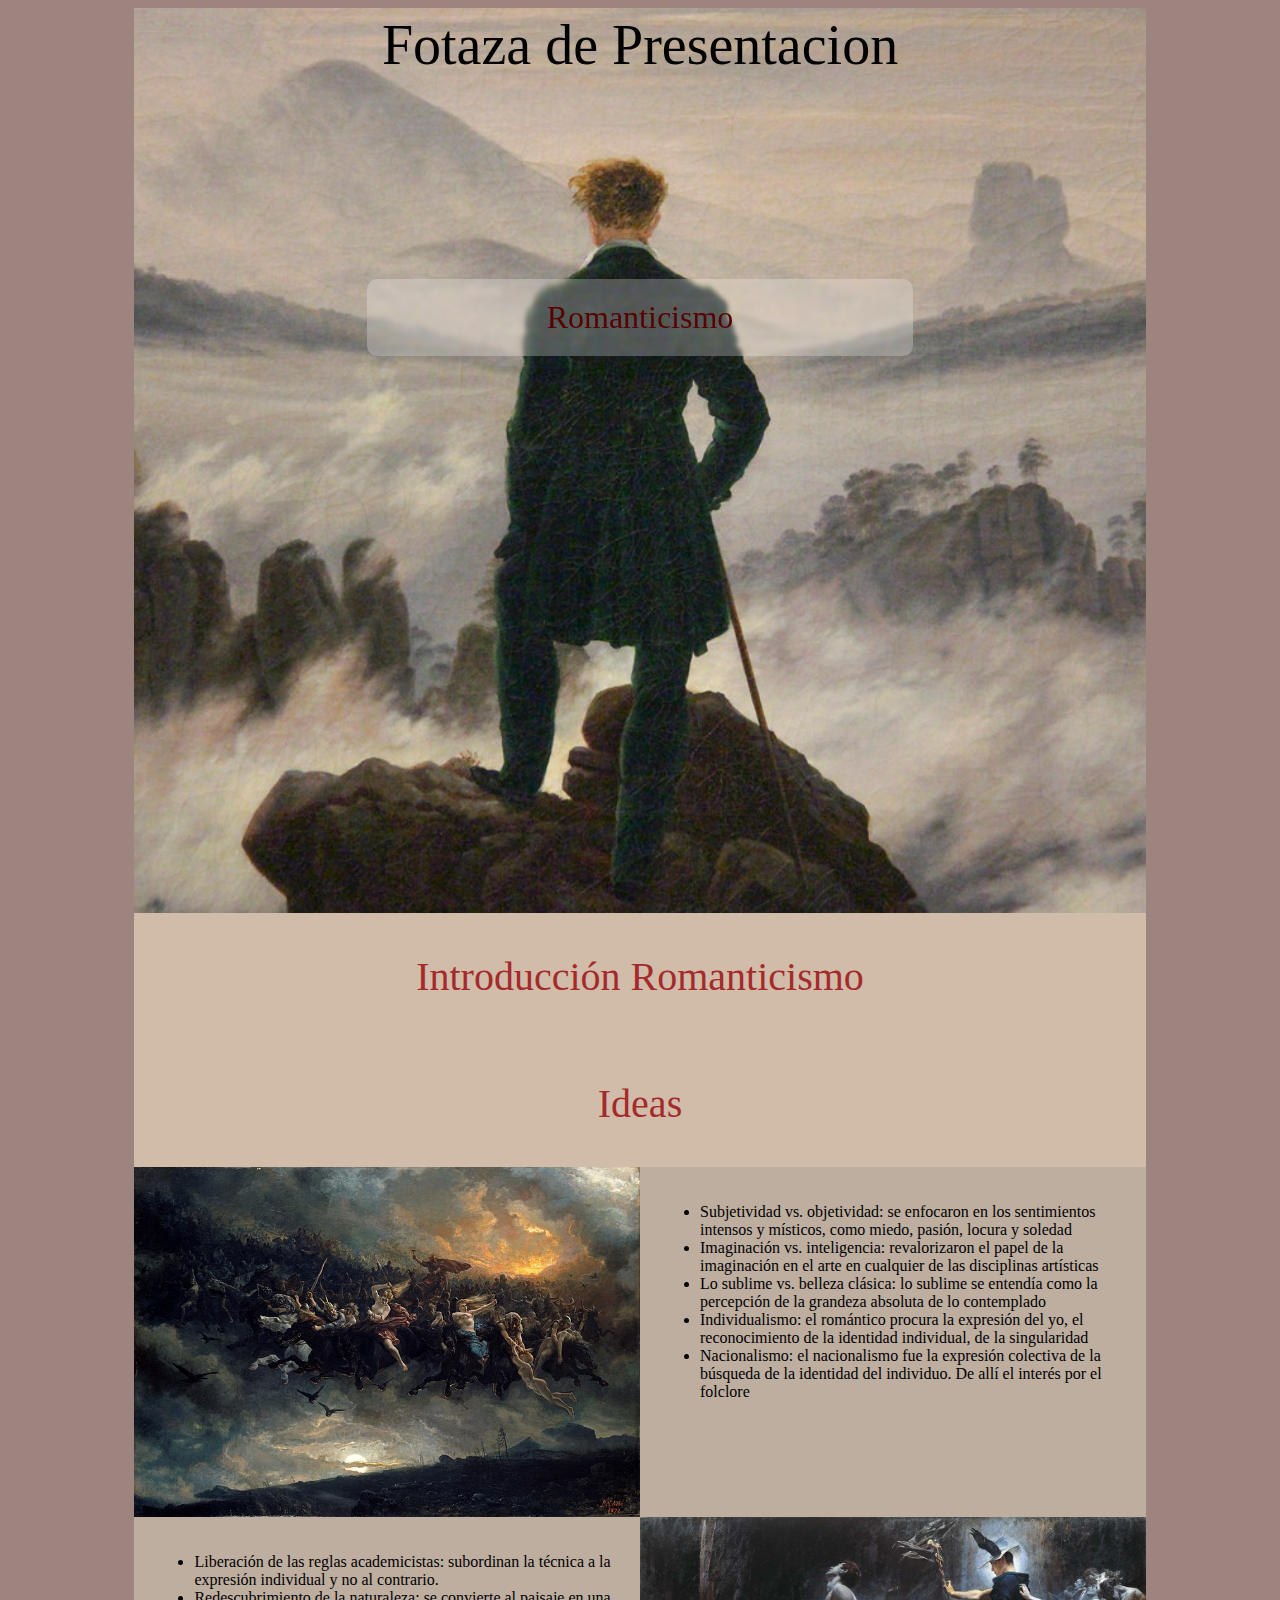
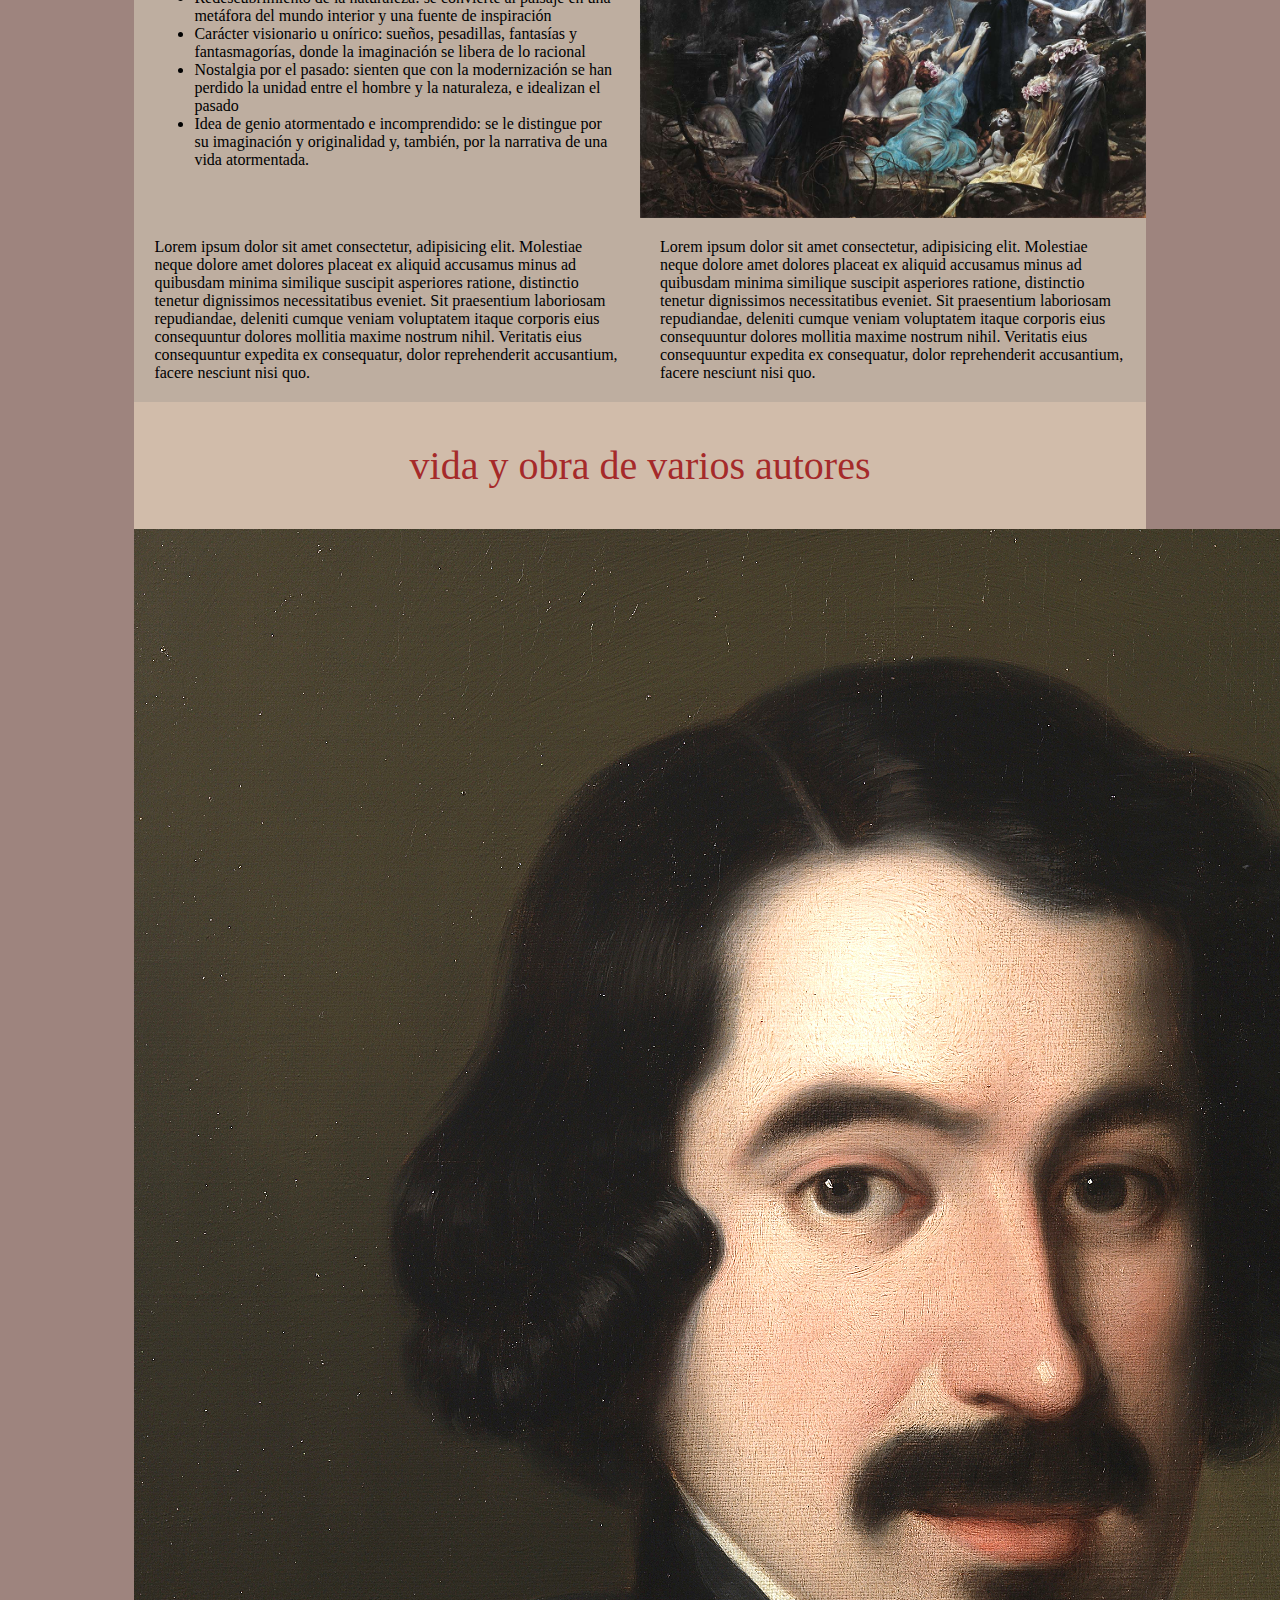
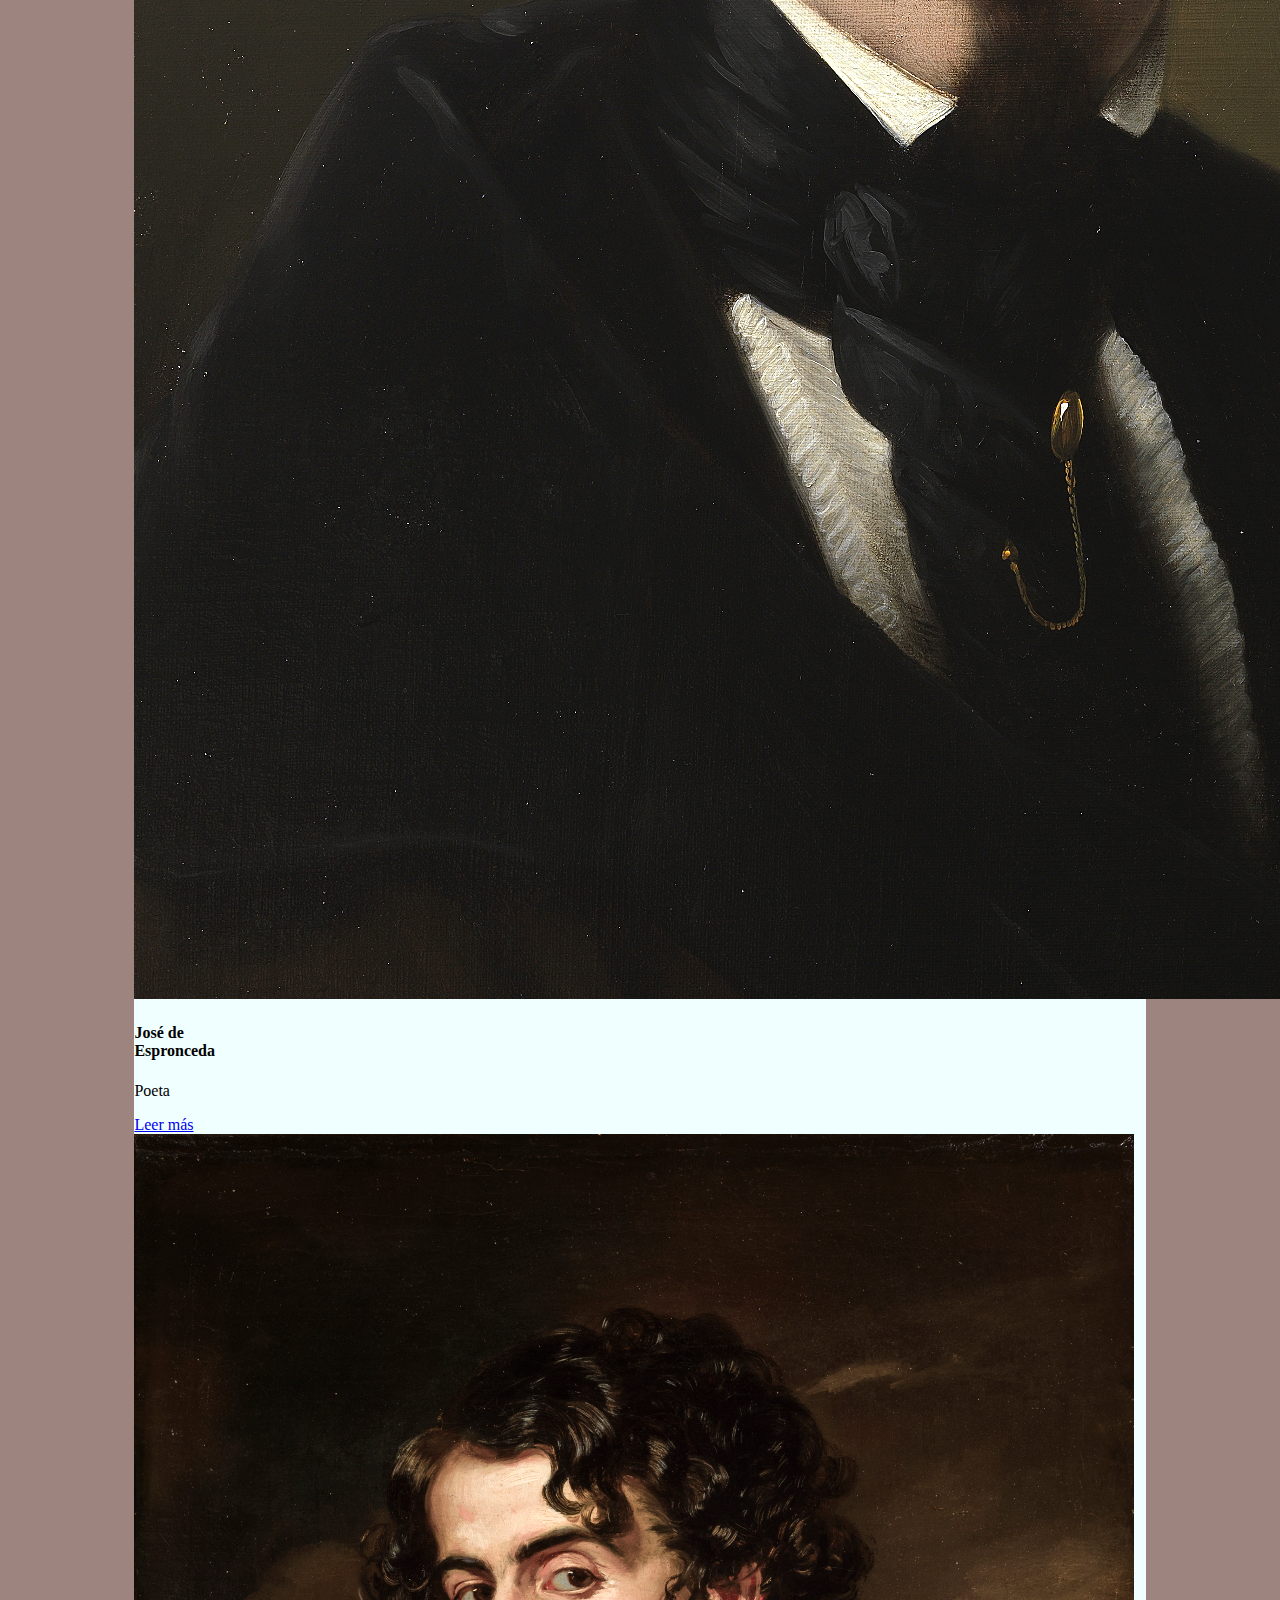
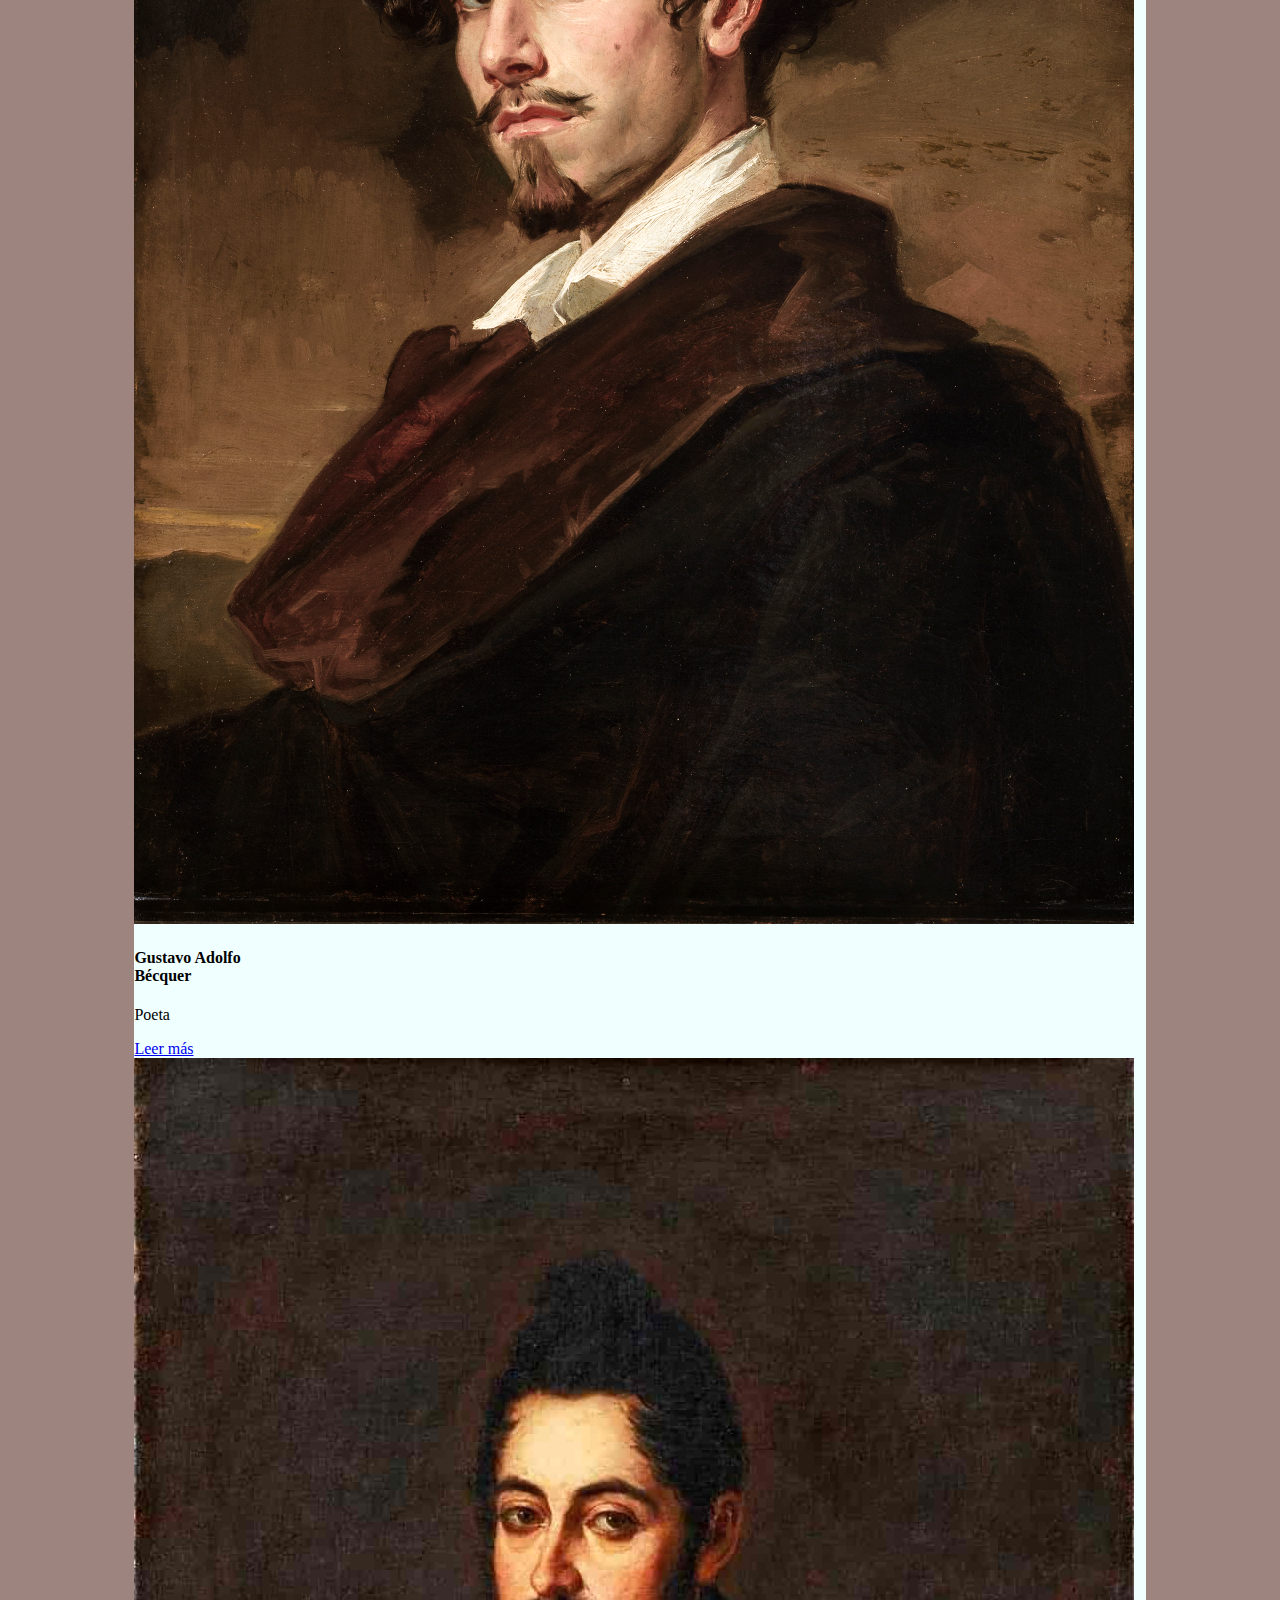
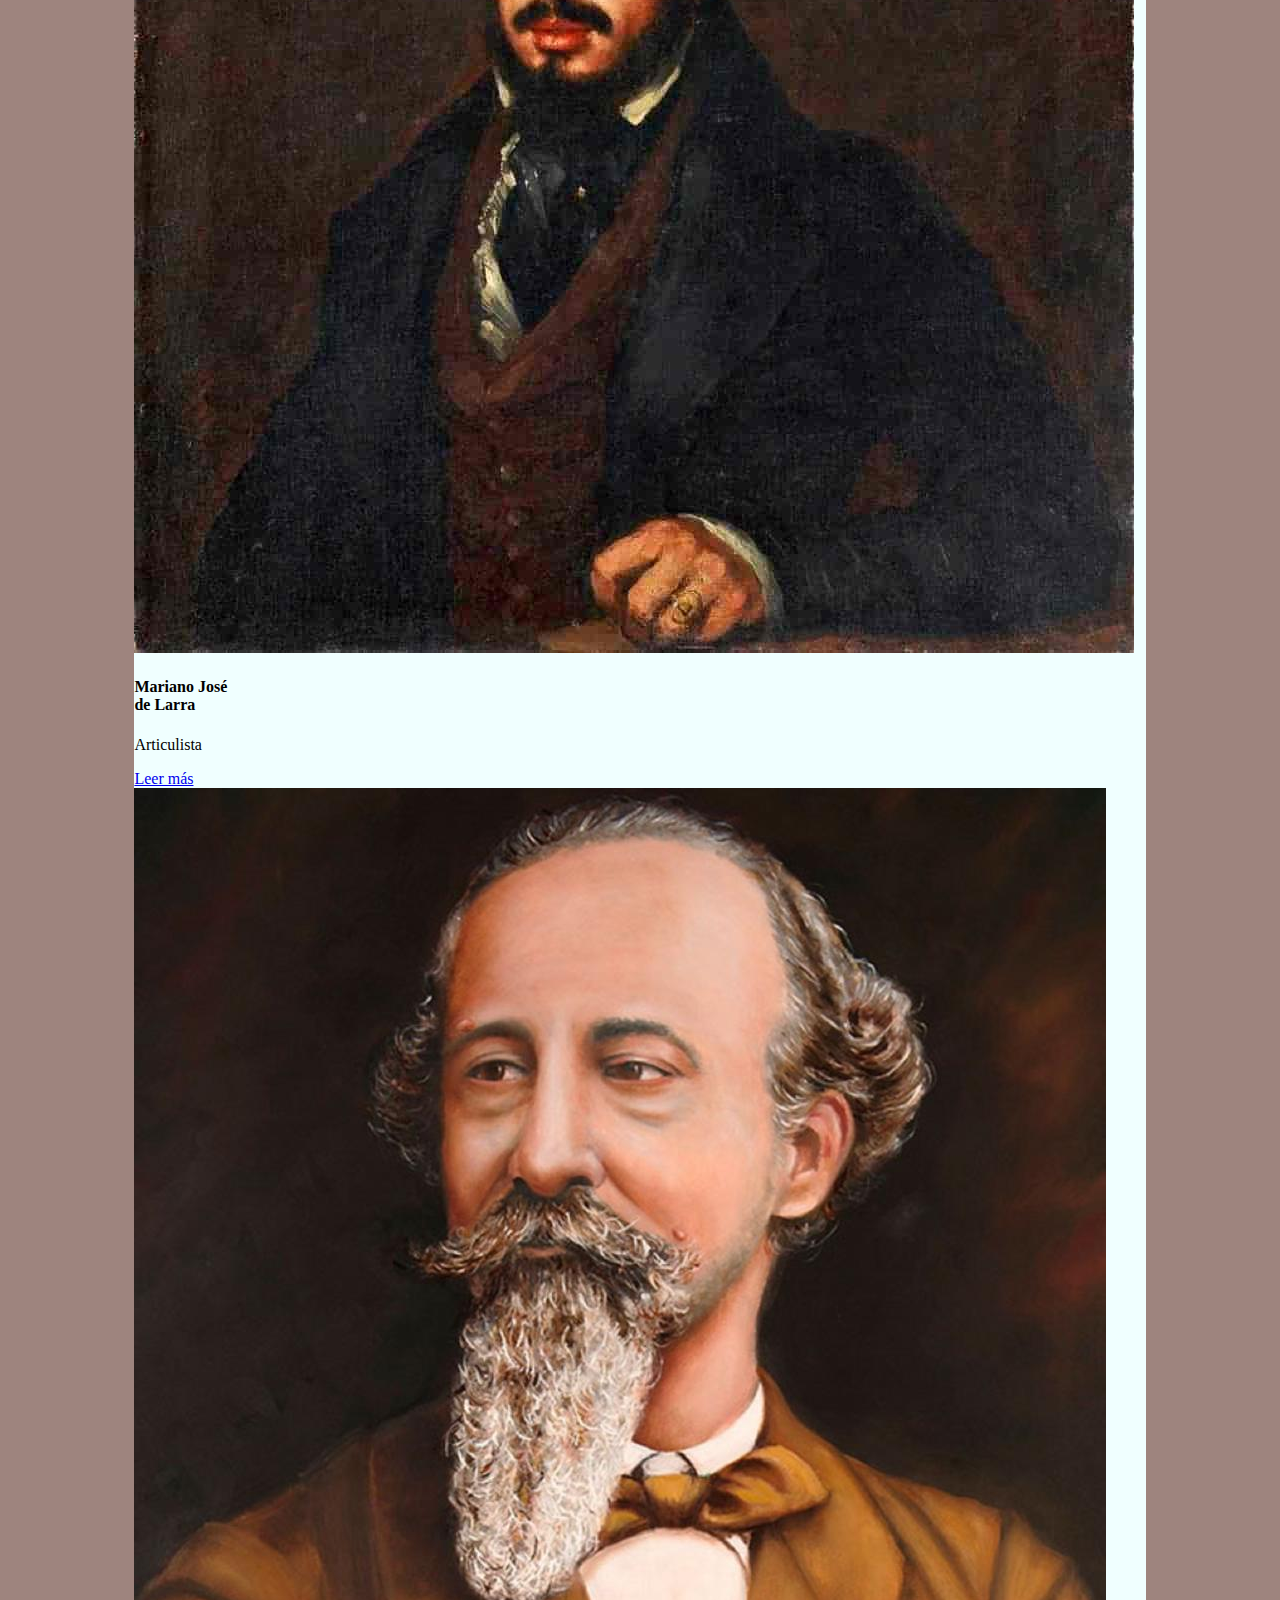
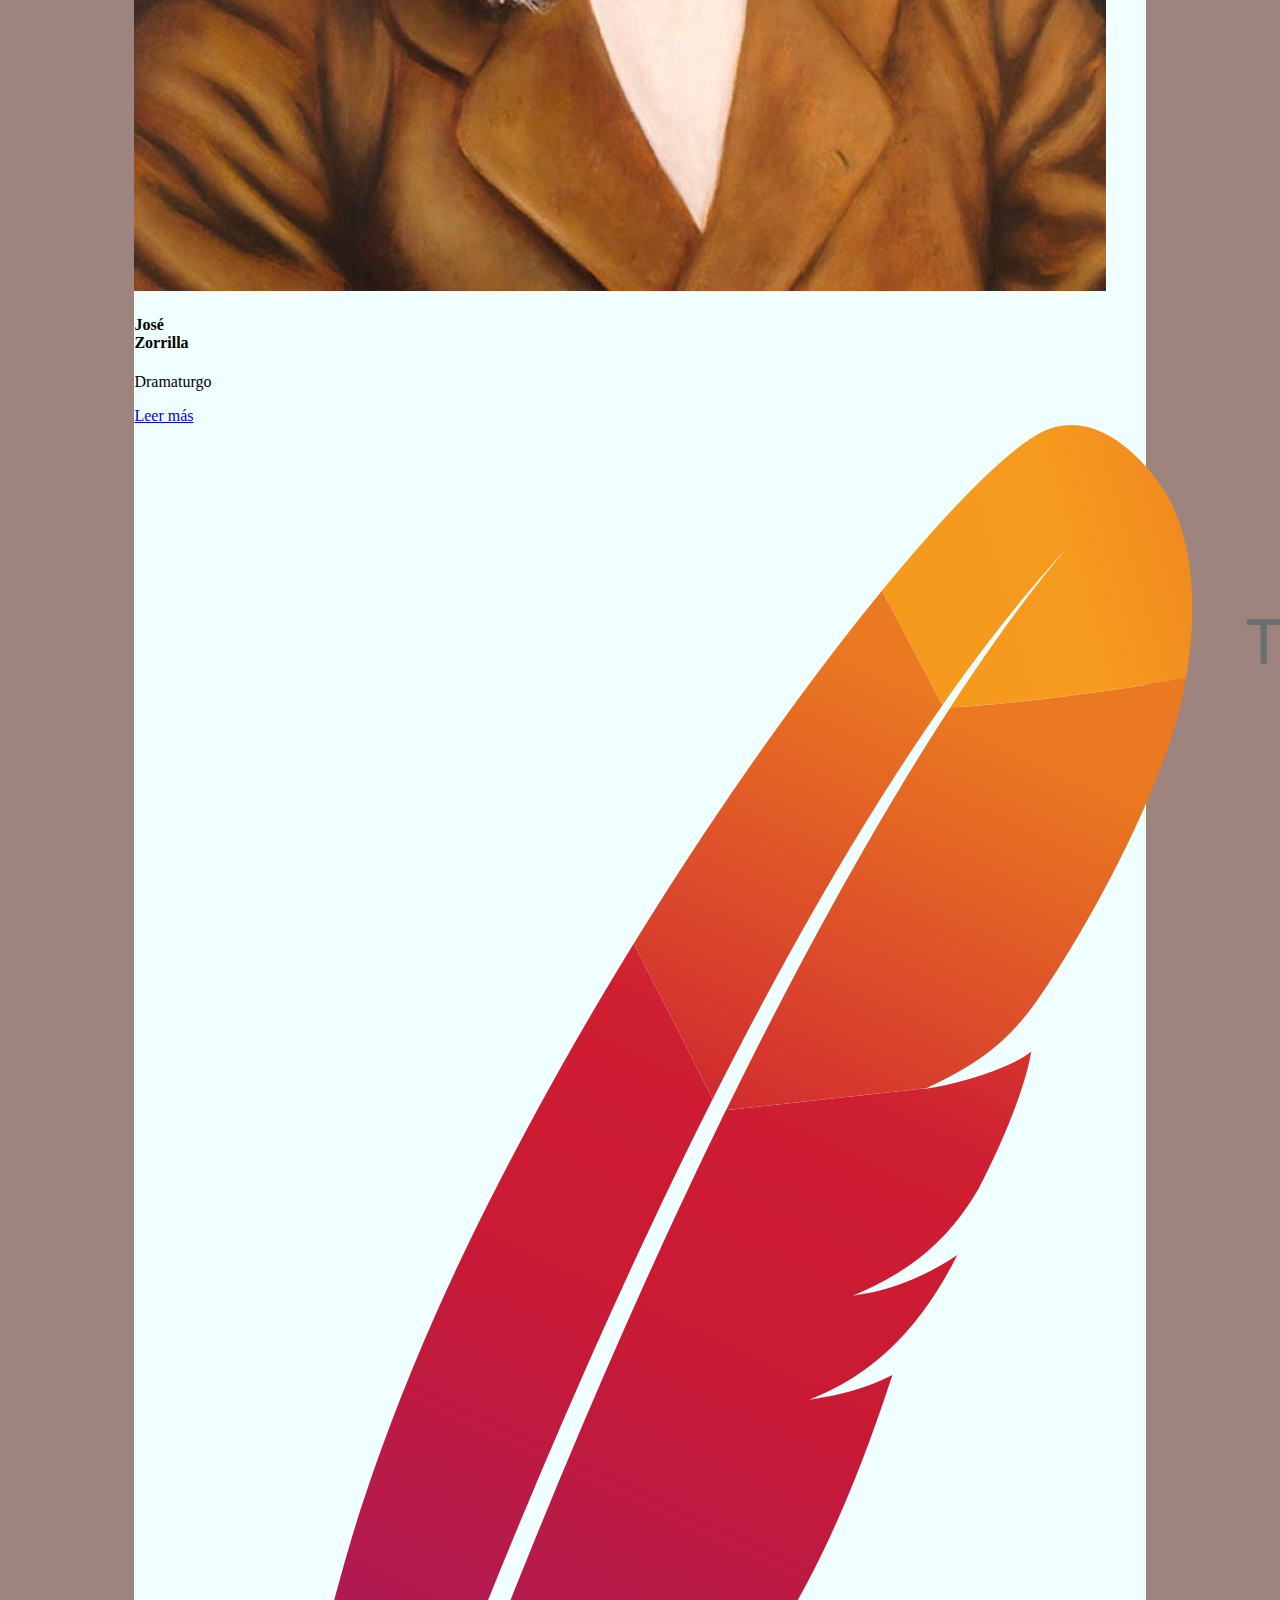
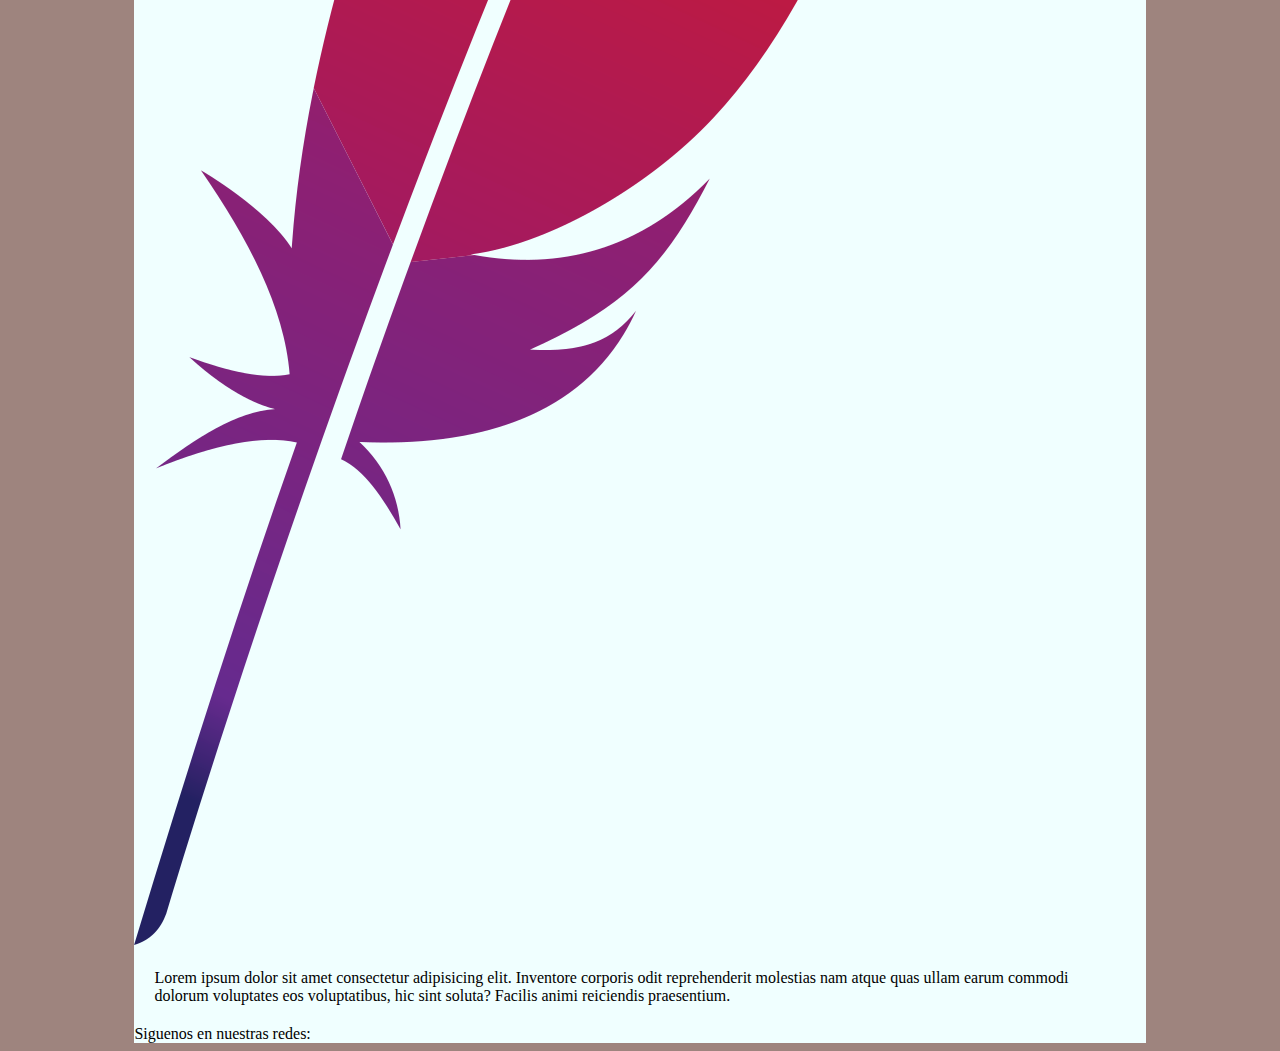
<file: JS/index.html>
<!DOCTYPE html>
<html lang="en">
    <head>
        <meta charset="UTF-8">
        <meta http-equiv="X-UA-Compatible" content="IE=edge">
        <meta name="viewport" content="width=device-width, initial-scale=1.0">
        <title>Web del romanticismo</title>
        <!--enlazo el font awesome-->
        <link rel="stylesheet" href="https://fontawesome.com/icons">
        <link rel="stylesheet" href="../CSS/index.css">
    </head>
    <style>
    
    </style>
    <body>
        <div id="wrapper">
            
            <section id="hero">
                    <!-- AQUI VA LA FOTO PRINCIPAL CON EL TITULO(HERO SECTION)-->
                    Fotaza de Presentacion
                    <div id="titulo">
                        Romanticismo
                    </div>
            </section>
        
            <div id="hero2">
                <!--<video id="video"  autoplay muted loop> <!--// ESto es para que se reproduzca el video automaticamente  -->
                    <!--<source src="../video/VideoNaturaleza.mp4" type="video/mp4">
                </video>-->
                <div id="titulo2">
                    

                </div>
            </div>
            
            <!--
            <div id="hero3">
                <div id="titulo3">
                    Romanticismo
                </div>
            </div>
            <svg xmlns="http://www.w3.org/2000/svg" viewBox="0 0 1440 320"><path fill="#0099ff" fill-opacity="1" d="M0,224L48,213.3C96,203,192,181,288,176C384,171,480,181,576,176C672,171,768,149,864,160C960,171,1056,213,1152,234.7C1248,256,1344,256,1392,256L1440,256L1440,0L1392,0C1344,0,1248,0,1152,0C1056,0,960,0,864,0C768,0,672,0,576,0C480,0,384,0,288,0C192,0,96,0,48,0L0,0Z"></path></svg>
            <nav>-->
                <!--
                <div id="hero4">
                    <div id="titulo4">
                        Romanticismo <br> Literario
                    </div>
                </div>-->
            <!-- aqui va la barra de navegación-->

            </nav>
            <section id="intro">
                <div class="titulo-seccion">
            Introducción Romanticismo
                </div>
            <!--  que es el romanticismo  -->
            </section>
            <!-- vamos a construir un grid de 2 columnas paralelas-->
            <section id="ideas">
                <!--Estie esta antes del grid-->
                <div class="titulo-seccion">
                    Ideas
                </div>
                <!-- div.grid2>div.col2*2-->
                <div class="grid2">
                    <div class="col2 imagen">
                        <img src="../images/heroOdin.jpg" alt="Cuadro Odin">
                    </div>
                    
                    <div class="col2 texto ">
                        <ul>
                            <li>Subjetividad vs. objetividad: se enfocaron en los sentimientos intensos y místicos, como miedo, pasión, locura y soledad</li>    
                            <li>Imaginación vs. inteligencia: revalorizaron el papel de la imaginación en el arte en cualquier de las disciplinas artísticas</li>
                            <li>Lo sublime vs. belleza clásica: lo sublime se entendía como la percepción de la grandeza absoluta de lo contemplado</li>
                            <li>Individualismo: el romántico procura la expresión del yo, el reconocimiento de la identidad individual, de la singularidad</li>
                            <li>Nacionalismo: el nacionalismo fue la expresión colectiva de la búsqueda de la identidad del individuo. De allí el interés por el folclore</li>
                        </ul>
                    </div>
                    <div class="col2 texto dos">
                        <ul>
                            <li>Liberación de las reglas academicistas: subordinan la técnica a la expresión individual y no al contrario.</li>
                            <li>Redescubrimiento de la naturaleza: se convierte al paisaje en una metáfora del mundo interior y una fuente de inspiración</li>
                            <li>Carácter visionario u onírico: sueños, pesadillas, fantasías y fantasmagorías, donde la imaginación se libera de lo racional</li>
                            <li> Nostalgia por el pasado:  sienten que con la modernización se han perdido la unidad entre el hombre y la naturaleza, e idealizan el pasado</li>
                            <li>Idea de genio atormentado e incomprendido: se le distingue por su imaginación y originalidad y, también, por la narrativa de una vida atormentada.</li>
                        </ul>
                    </div>
                        <div class="col2 imagen">
                            <img src="../images/ElMasAllaHero.jpg" alt="El más allá">
                        </div>
                        <div class="col4 texto">
                        Lorem ipsum dolor sit amet consectetur, adipisicing elit. Molestiae neque dolore amet dolores placeat ex aliquid accusamus minus ad quibusdam minima similique suscipit asperiores ratione, distinctio tenetur dignissimos necessitatibus eveniet.
                        Sit praesentium laboriosam repudiandae, deleniti cumque veniam voluptatem itaque corporis eius consequuntur dolores mollitia maxime nostrum nihil. Veritatis eius consequuntur expedita ex consequatur, dolor reprehenderit accusantium, facere nesciunt nisi quo.
                        </div>
                    <div class="col4 texto">
                        Lorem ipsum dolor sit amet consectetur, adipisicing elit. Molestiae neque dolore amet dolores placeat ex aliquid accusamus minus ad quibusdam minima similique suscipit asperiores ratione, distinctio tenetur dignissimos necessitatibus eveniet.
                        Sit praesentium laboriosam repudiandae, deleniti cumque veniam voluptatem itaque corporis eius consequuntur dolores mollitia maxime nostrum nihil. Veritatis eius consequuntur expedita ex consequatur, dolor reprehenderit accusantium, facere nesciunt nisi quo.
                    </div>
                </div>

            </section>
            <section id="autores">
                <div class="titulo-seccion">
                    <!--  recopilación de autores  -->
                    vida y obra de varios autores
                </div>
                <div class="grid4">
                    <div class="col4">
                        <div class="card img">
                            <img src="../images/José_de_Espronceda_(detalle).jpg" alt="José de Espronceda">
                            <div class="container">
                                <h4><b>José de <br>Espronceda</br></b></h4>
                                <p>Poeta</p>
                                <a href="#">Leer más</a>
                            </div>
                        </div>
                    </div>
                    <div class="col4">
                        <div class="card img">
                            <img src="../images/becquer.jpg" alt="Gustavo Adolfo Bécquer" >
                                <div class="container">
                                    <h4><b>Gustavo Adolfo<br> Bécquer</br></b></h4>
                                    <p>Poeta</p>
                                    <a href="#">Leer más</a>
                                </div>
                        </div>
                    </div>
                    <div class="col4">
                        <div class="card img">
                            <img src="../images/larra.jpg" alt="Mariano José de Larra" >
                                <div class="container">
                                    <h4><b>Mariano José <br>de Larra</br></b></h4>
                                    <p>Articulista</p>
                                    <a href="#">Leer más</a>
                                </div>
                        </div>
                    </div>
                    <div class="col4">
                        <div class="card img">
                            <img src="../images/zorrilla.jpg" alt="José Zorrilla">
                                <div class="container">
                                    <h4><b>José <br> Zorrilla</br></b></h4>
                                    <p>Dramaturgo</p>
                                    <a href="#">Leer más</a>
                                </div>
                        </div>
                    </div>
                </div>
            </section>
        
            <footer>
                <div class="grid3">
                        <div class="col3">
                            <img src="../images/apache.png" alt="Pluma Literaria">
                        </div>
                        <div class="col3 texto">
                            Lorem ipsum dolor sit amet consectetur adipisicing elit. Inventore corporis odit reprehenderit molestias nam atque quas ullam earum commodi dolorum voluptates eos voluptatibus, hic sint soluta? Facilis animi reiciendis praesentium.
                        </div>
                        <div class="col3">
                            Siguenos en nuestras redes:
                                    <a href="#" class="fa fa-facebook"></a>
                                    <a href="#" class="fa fa-twitter"></a>
                                    <a href="#" class="fa fa-google"></a>
                                    <a href="#" class="fa fa-linkedin"></a>
                                    <a href="#" class="fa fa-youtube"></a>
                                    <a href="#" class="fa fa-instagram"></a>
                        </div>
                    </div>
            </footer>
        </div>
    </body>
</html>
</file>
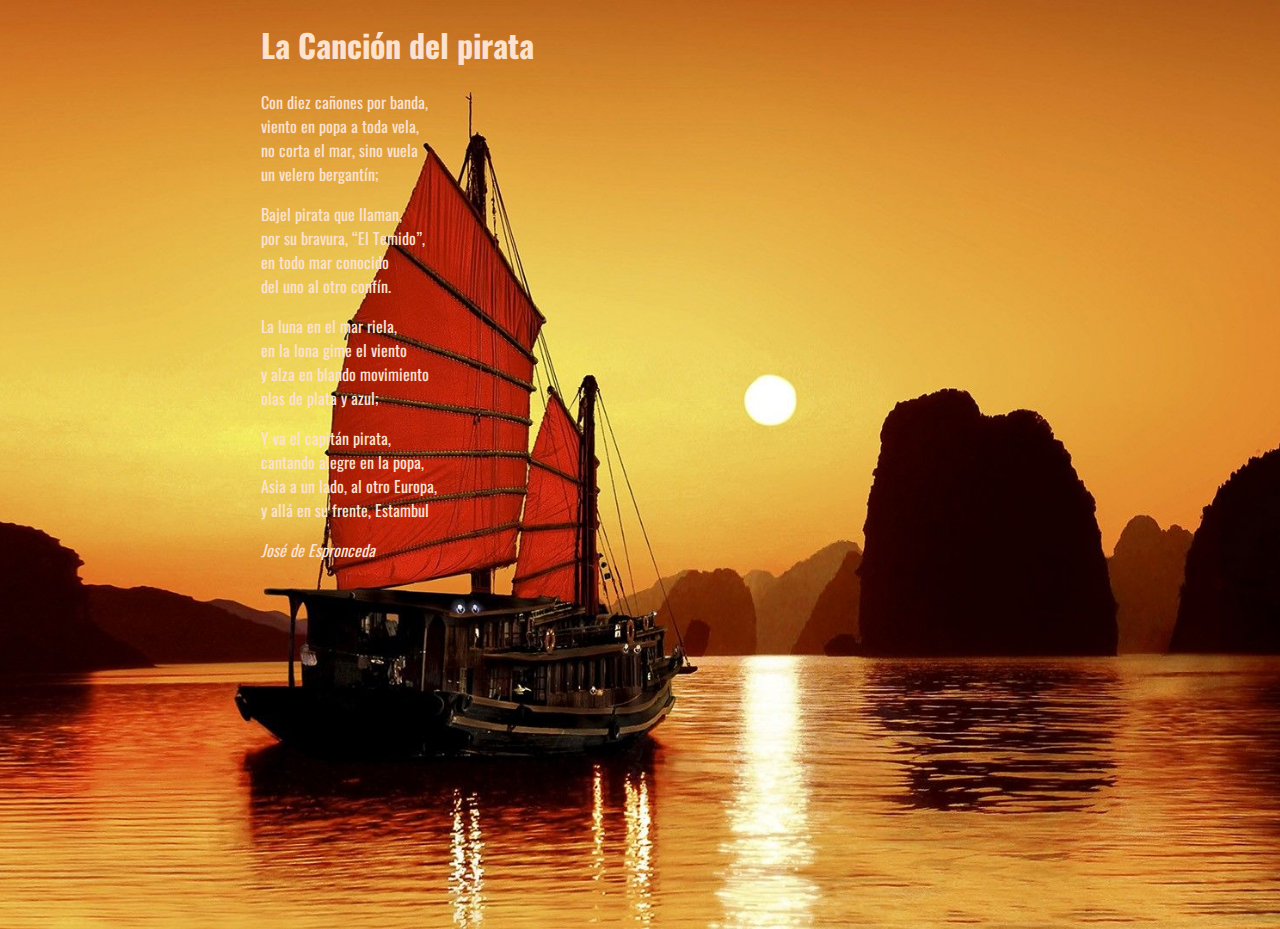
<file: JS/cancion-pirata.html>
<!DOCTYPE html>
<html lang="en">
<head>
    <meta charset="UTF-8">
    <meta http-equiv="X-UA-Compatible" content="IE=edge">
    <meta name="viewport" content="width=device-width, initial-scale=1.0">
    <title>La canción del pirata - Espronceda</title>
    <link rel='stylesheet' href='../CSS/Piratas.css' >
    <link rel="shortcut icon" href="./images/xx.png">
</head>
<body>
    <div id="wrapper">
    <h1>La Canción del pirata</h1>
<p>Con diez cañones por banda,<br>
viento en popa a toda vela,<br>
no corta el mar, sino vuela<br>
un velero bergantín;</p>
<p>Bajel pirata que llaman,<br>
por su bravura, <q>El Temido</q>,<br>
en todo mar conocido<br>
del uno al otro confín.</p>
<p>La luna en el mar riela,<br>
en la lona gime el viento<br>
y alza en blando movimiento<br>
olas de plata y azul;</p>
<p>Y va el capitán pirata,<br>
cantando alegre en la popa,<br>
Asia a un lado, al otro Europa,<br>
y allá en su frente, Estambul</p>
<p><em>José de Espronceda</em></p>
</div>
</body>
</html>
</file>
<file: CSS/index.css>
/****************************************************/
/*  Web del Romanticismo - Hoja de estilo de autores*/
/*  Autora : Daniel Jódar Barbero                   */
/*  Version 1.0 - 24/10/2022                        */
/****************************************************/


/************** Estilo general **********************/
@font-face {
    font-family:url('../fonts/Kayonest\ Free\ Trial.ttf') ;
    src: url();
}
@font-face {
    font-family:url('../fonts/Oswald-VariableFont_wght.ttf') ;
    src: url();
}
body{background-color:#9e847e ;
}
#wrapper{background-color: azure;
    width:80%;
    margin:auto;

}
/***************************************SECCIONES DE TÍTULOS*********************************************/

.titulo-seccion{
    font-family: titulo;
    font-size: 2.5rem;
    text-align: center;
    padding: 40px 0;
    color: brown;
    background-color: #d1bcaa;
}

/**********HERO SECTION********/
#hero{
    background-image: url('../images/wanderer.jpg');
    height: 100vh;
    background-repeat:no-repeat;
    background-size:cover;
    background-position:55%;
    text-align: center;
    padding-top:5px;
    font-size: 3.5rem; /* agrando porque por el tipo de letra se achica */
    
}
#titulo{
    font-family:url('../fonts/Oswald-VariableFont_wght.ttf');
    background-color: rgb(255, 255, 255,0.25);
    backdrop-filter:blur(2px);/* Le aplica un filtro a lo que esta atras*/
    border-radius: 10px;
    width:50%;
    margin: auto;
    padding:20px;
    margin-top: 20%;
    font-size:2rem;
    color:rgb(88, 1, 1);
}

/*                      HERO SECTION V2                                 */
/*#video{
    position:center;
    
    width:100%;
    height:50%;
    /*position: fixed;
    position: relative;
}*/
#titulo2{
    position: relative;/*    el titulo esta al mismo nivel que el video no dentro*/
    top: -205px;
    background: black;
    color: aliceblue;
    width: 100%;
}
/*                      HERO SECTION V3                                 */
#titulo3{
    position:absolute;
    top:50%;
    left:50%;
    transform: translate(-50%,-50%);
    font-family: titulo;
    font-size: 2rem;
    color: white;
    font-weight: bold;
}
#hero3{/*background-color: #0099FF;*/
    background-image: url('../images/Fondo.jpg');
    height: 10vh;
    position:absolute;
}
#hero4{
    background-image:url('../images/haikei_imagen.png');
    background-repeat: no-repeat;
    background-size: cover;
    height: 80vh;
    position: relative;
}
#titulo4{
    position: absolute;
    font-size: 3.8vw;
    font-weight: bold;
    backdrop-filter:blur(2px);
    font-family:url('../fonts/Hay\ Darling.ttf');
    background-color: rgb(255, 255, 255,0.5);
    width: 30%;
    top:50%;
    left: 50%;
    transform:translate(-50%,-50%);
}
/***************************************SECCIÓN INTRODUCCIÓN*********************************************/
#ideas{background-color: #BEAEA0;}
/*Contenedor GRID*/
.grid2{
    display:grid;
    grid-template-columns:50% 50%; /* se pone un espacio y un auto o porcentaje por columna ,ej: si pongo 4 , se haran 4 columnas*/
}
/* Que corra el aire(Mirar el box-sizing arriba )*/
.texto{
    padding: 20px;
}
/*selector combinado (img DENTRO de .col2)*/
.col2 img{
    width:100%;
    height:100%;
}


/***************************************SECCIÓN IDEAS*********************************************/



/***************************************MEDIA QUERIES*********************************************/
@media only screen and(width<=1000px) {
    #wrapper{width: 100%;
            font-size:2rem;
            }
    .grid2{grid-template-columns: 100%;}/*el grid pasa a ser de 1 coolumna en tablets*/
}

@media only screen and(width<=900px){
    #titulo{width:80%;}
}
@media screen and(width<=600px){
        #titulo{width:60%;}
        #titulo3{transform: translate(-50%,-30%);}
        
}
</file>
<file: CSS/Piratas.css>
/****************************************************/
/*  Web del Romanticismo - Hoja de estilo de poema  */
/*  Autora : Daniel Jódar Barbero                   */
/*  Version 1.0 - 07/11/2022                        */
/****************************************************/


/************** Estilo general **********************/

@font-face {
    font-family:Escritura;
    src: url('../fonts/Oswald-VariableFont_wght.ttf');
}
@font-face {
    font-family:Text;
    src: url('../fonts/Hay\ Darling.ttf');
}
body{
    font-family:Escritura;
    font-size:1em;
    background-image: url('../images/ImagenPirata.jpg');
    background-repeat: no-repeat;
    background-size: cover;
    /* background-position: center; */
    background-position:40%;
}
#wrapper{
    color:rgb(253,226,208);
    margin-left: 20%;
    height:100vh;

}
</file>
